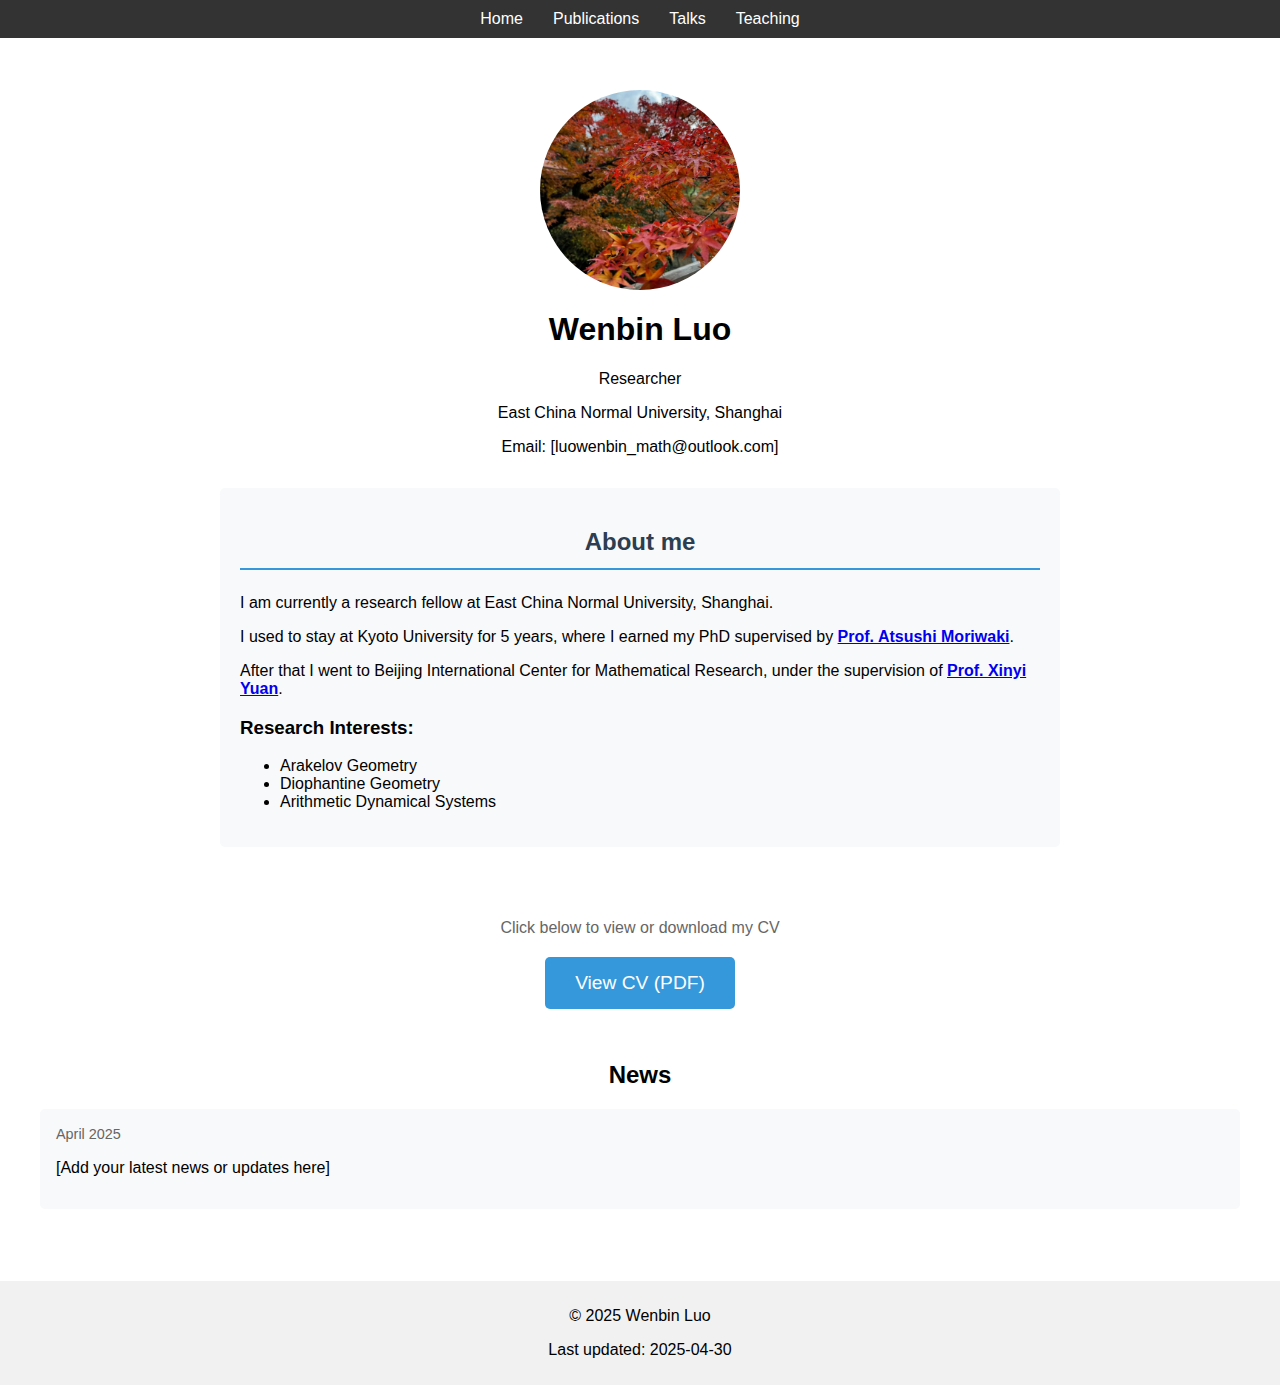
<file: index.html>
<!DOCTYPE html>
<html lang="en">
<head>
    <meta charset="UTF-8">
    <meta name="viewport" content="width=device-width, initial-scale=1.0">
    <title>Wenbin Luo - Mathematical Research</title>
    <link rel="stylesheet" href="styles.css">
    <style>
        .home-container {
            max-width: 1200px;
            margin: 0 auto;
            padding: 20px;
        }
        .profile-section {
            text-align: center;
            margin: 2em 0;
        }
        .profile-pic {
            width: 200px;
            height: 200px;
            border-radius: 50%;
            object-fit: cover;
            margin: 20px auto;
        }
        .research-interests {
            max-width: 800px;
            margin: 2em auto;
            text-align: left;
            padding: 20px;
            background-color: #f8f9fa;
            border-radius: 5px;
        }
        .research-interests h2 {
            color: #2c3e50;
            border-bottom: 2px solid #3498db;
            padding-bottom: 0.5em;
            margin-bottom: 1em;
        }
        .advisor-info {
            margin: 1em 0;
        }
        .advisor-name {
            font-weight: bold;
            color: #2c3e50;
        }
        .news-section {
            margin: 2em 0;
        }
        .news-list {
            list-style: none;
            padding: 0;
        }
        .news-item {
            margin: 1em 0;
            padding: 1em;
            background-color: #f8f9fa;
            border-radius: 5px;
        }
        .news-date {
            color: #666;
            font-size: 0.9em;
        }
        .cv-container {
            max-width: 1200px;
            margin: 0 auto;
            padding: 20px;
            text-align: center;
        }
        .download-button {
            display: inline-block;
            padding: 15px 30px;
            background-color: #3498db;
            color: white;
            text-decoration: none;
            border-radius: 5px;
            margin-left: auto;
            margin-right: auto;
            font-size: 1.2em;
            text-align:center;
            transition: background-color 0.3s;
        }
        .download-button:hover {
            background-color: #2980b9;
        }
        .message {
            color: #666;
            margin: 20px 0;
        }
    </style>
</head>
<body>
    <header>
        <nav>
            <ul>
                <li><a href="index.html">Home</a></li>
                <li><a href="publications.html">Publications</a></li>
                <li><a href="talks.html">Talks</a></li>
                <li><a href="teaching.html">Teaching</a></li>
            </ul>
        </nav>
    </header>
    <main class="home-container">
        <section class="profile-section">
            <img src="profile.jpg" alt="Wenbin Luo" class="profile-pic">
            <h1>Wenbin Luo</h1>
            <p>Researcher</p>
            <p>East China Normal University, Shanghai</p>
            <p>Email: [luowenbin_math@outlook.com]</p>
        </section>

        <section class="research-interests">
            <h2>About me</h2>
            <p>I am currently a research fellow at East China Normal University, Shanghai.
            
            <div class="advisor-info">
                <p>I used to stay at Kyoto University for 5 years, where I earned my PhD supervised by <span class="advisor-name"><a href="https://researchmap.jp/agmoriwaki?lang=en" target="_blank">Prof. Atsushi Moriwaki</a></span>.</p>
                <p>After that I went to Beijing International Center for Mathematical Research, under the supervision of <span class="advisor-name"><a href="http://faculty.bicmr.pku.edu.cn/~yxy/" target="_blank">Prof. Xinyi Yuan</a></span>.</p>
            </div>

            <h3>Research Interests:</h3>
            <ul>
                <li>Arakelov Geometry</li>
                <li>Diophantine Geometry</li>
                <li>Arithmetic Dynamical Systems</li>
            </ul>
        </section>
        <section class="cv-container">
        <p class="message">Click below to view or download my CV</p>
        <a href="Wenbin.pdf" class="download-button">View CV (PDF)</a>
        </section>

        <section class="news-section">
            <h2>News</h2>
            <ul class="news-list">
                <li class="news-item">
                    <span class="news-date">April 2025</span>
                    <p>[Add your latest news or updates here]</p>
                </li>
                <!-- Add more news items as needed -->
            </ul>
        </section>
    </main>
    <footer>
        <p>© 2025 Wenbin Luo</p>
        <p>Last updated: 2025-04-30</p>
    </footer>
    <script>
    // Get the current page filename
    const currentPage = window.location.pathname.split('/').pop() || 'index.html';
    
    // Find the navigation link that matches the current page and add the 'active' class
    document.querySelectorAll('nav ul li a').forEach(link => {
        if (link.getAttribute('href') === currentPage) {
            link.classList.add('active');
        }
    });
</script>
</body>
</html>
</file>
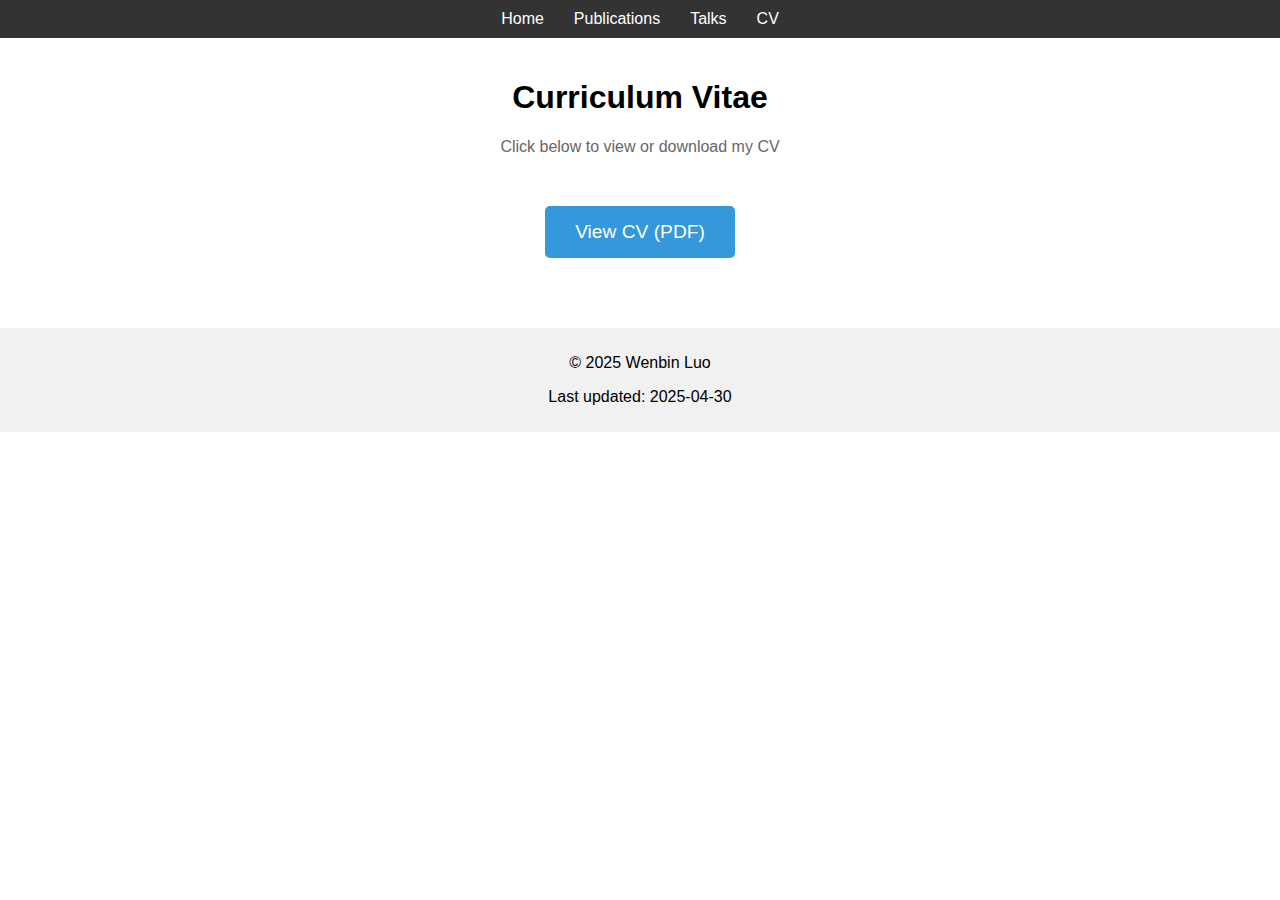
<file: cv.html>
<!DOCTYPE html>
<html lang="en">
<head>
    <meta charset="UTF-8">
    <meta name="viewport" content="width=device-width, initial-scale=1.0">
    <title>CV - Wenbin Luo</title>
    <link rel="stylesheet" href="styles.css">
    <style>
        .cv-container {
            max-width: 1200px;
            margin: 0 auto;
            padding: 20px;
            text-align: center;
        }
        .download-button {
            display: inline-block;
            padding: 15px 30px;
            background-color: #3498db;
            color: white;
            text-decoration: none;
            border-radius: 5px;
            margin: 30px 0;
            font-size: 1.2em;
            transition: background-color 0.3s;
        }
        .download-button:hover {
            background-color: #2980b9;
        }
        .message {
            color: #666;
            margin: 20px 0;
        }
    </style>
</head>
<body>
    <header>
        <nav>
            <ul>
                <li><a href="index.html">Home</a></li>
                <li><a href="publications.html">Publications</a></li>
                <li><a href="talks.html">Talks</a></li>
                <li><a href="cv.html">CV</a></li>
            </ul>
        </nav>
    </header>
    <main class="cv-container">
        <h1>Curriculum Vitae</h1>
        <p class="message">Click below to view or download my CV</p>
        <a href="wenbin.pdf" class="download-button">View CV (PDF)</a>
    </main>
    <footer>
        <p>© 2025 Wenbin Luo</p>
        <p>Last updated: 2025-04-30</p>
    </footer>
    <script>
    // Get the current page filename
    const currentPage = window.location.pathname.split('/').pop() || 'index.html';
    
    // Find the navigation link that matches the current page and add the 'active' class
    document.querySelectorAll('nav ul li a').forEach(link => {
        if (link.getAttribute('href') === currentPage) {
            link.classList.add('active');
        }
    });
</script>
</body>
</html>
</file>
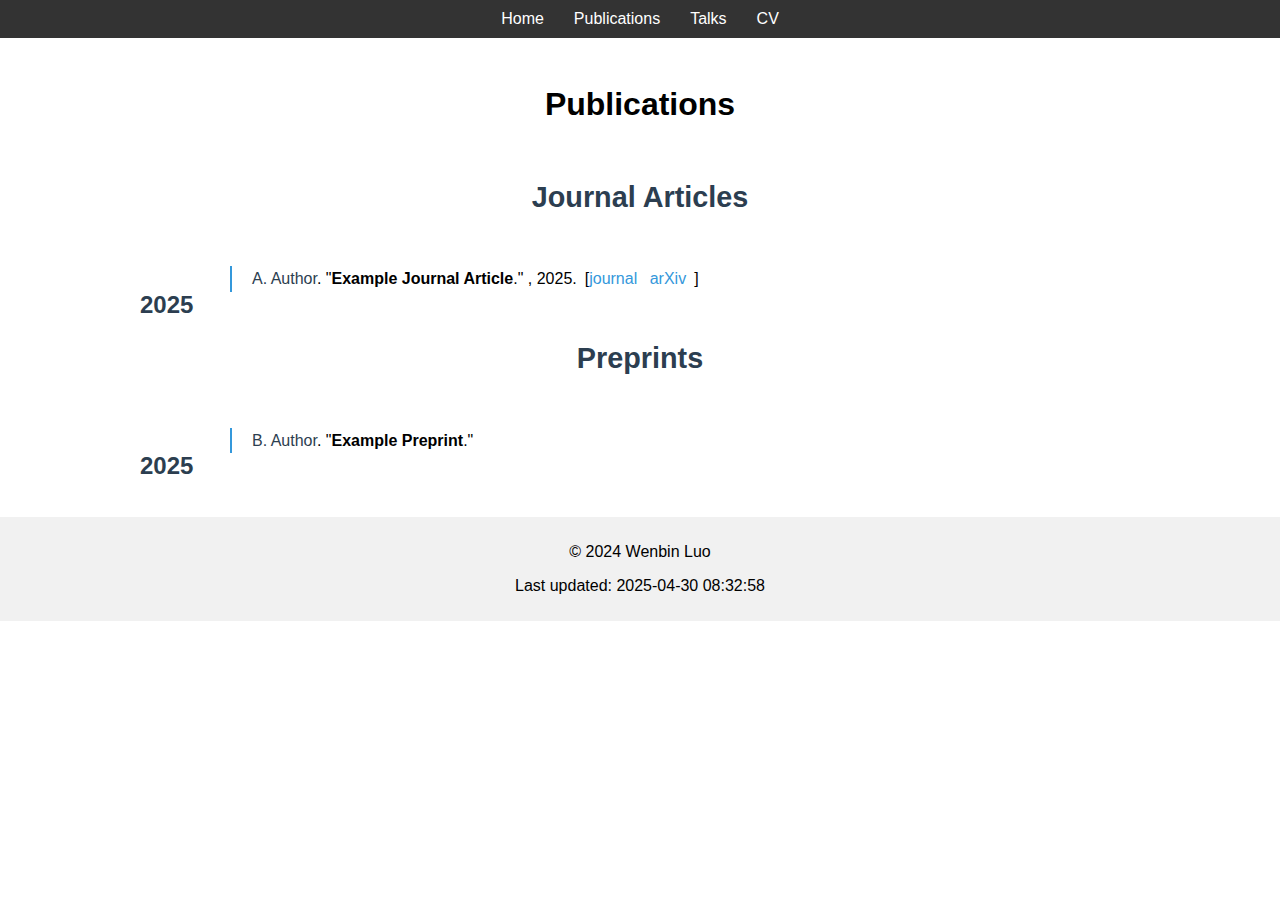
<file: publications (2).html>
<!DOCTYPE html>
<html lang="en">
<head>
    <meta charset="UTF-8">
    <meta name="viewport" content="width=device-width, initial-scale=1.0">
    <title>Publications - Wenbin Luo</title>
    <link rel="stylesheet" href="styles.css">
    <style>
        .publications-container {
            max-width: 1000px;
            margin: 0 auto;
            padding: 20px;
            line-height: 1.6;
        }
        .publication {
            margin-bottom: 1.5em;
            padding-left: 2em;
            text-indent: -2em;
        }
        .year-section {
            margin-top: 2em;
            position: relative;
            padding-left: 80px;
        }
        .year-header {
            position: absolute;
            left: 0;
            top: 0;
            font-size: 1.5em;
            color: #2c3e50;
            font-weight: bold;
        }
        .publications-list {
            border-left: 2px solid #3498db;
            padding-left: 20px;
            margin-left: 10px;
        }
        .section-header {
            font-size: 1.8em;
            color: #2c3e50;
            margin: 1.5em 0 1em 0;
            padding-bottom: 0.5em;
        }
        .title {
            font-weight: bold;
        }
        .journal {
            font-style: italic;
        }
        .author {
            color: #2c3e50;
        }
        .links {
            margin-left: 0.5em;
        }
        .links a {
            color: #3498db;
            text-decoration: none;
            margin-right: 0.5em;
        }
        .links a:hover {
            text-decoration: underline;
        }
        #loading {
            text-align: center;
            padding: 2em;
            font-style: italic;
            color: #666;
        }
        #error {
            color: red;
            padding: 1em;
            border: 1px solid red;
            display: none;
            margin: 1em 0;
        }
        @media (max-width: 768px) {
            .year-section {
                padding-left: 0;
            }
            .year-header {
                position: relative;
                margin-bottom: 1em;
                border-bottom: 2px solid #3498db;
                padding-bottom: 0.3em;
            }
            .publications-list {
                border-left: none;
                padding-left: 0;
                margin-left: 0;
            }
        }
    </style>
</head>
<body>
    <header>
        <nav>
            <ul>
                <li><a href="index.html">Home</a></li>
                <li><a href="publications.html">Publications</a></li>
                <li><a href="talks.html">Talks</a></li>
                <li><a href="cv.html">CV</a></li>
            </ul>
        </nav>
    </header>

    <main class="publications-container">
        <h1>Publications</h1>
        <div id="loading">Loading publications...</div>
        <div id="error"></div>
        <div id="publications"></div>
    </main>

    <footer>
        <p>© 2024 Wenbin Luo</p>
        <p>Last updated: 2025-04-30 08:32:58</p>
    </footer>

    <script>
        class Publication {
            constructor(entry) {
                this.entry = entry;
            }

            formatAuthors(authorString) {
                if (!authorString) return '';
                return authorString.split(' and ')
                    .map(author => {
                        const parts = author.split(', ');
                        let formattedName;
                        if (parts.length === 2) {
                            formattedName = `${parts[1]} ${parts[0]}`;
                        } else {
                            formattedName = author;
                        }
                        if (formattedName === 'Wenbin Luo' || 
                            formattedName === 'Luo, Wenbin' ||
                            author === 'Wenbin Luo' || 
                            author === 'Luo, Wenbin') {
                            return `<strong>Wenbin Luo</strong>`;
                        }
                        return formattedName;
                    })
                    .join(', ');
            }

            toString() {
                const authors = this.formatAuthors(this.entry.author);
                const title = this.entry.title.replace(/[{}]/g, '');
                const year = this.entry.year;

                let content = '';
                if (this.entry.type.toLowerCase() === 'unpublished') {
                    // For unpublished entries, only show author, title, and links
                    content = `<div class="publication">
                        <span class="author">${authors}</span>. 
                        "<span class="title">${title}</span>." `;
                    
                    // Add arXiv link if available
                    if (this.entry.url) {
                        content += `<span class="links">[<a href="${this.entry.url}" target="_blank">arXiv</a>]</span>`;
                    }
                    content += `</div>`;
                } else {
                    // For published entries, show full citation
                    const journal = this.entry.journal || this.entry.booktitle || '';
                    const volume = this.entry.volume ? `, vol. ${this.entry.volume}` : '';
                    const number = this.entry.number ? `(${this.entry.number})` : '';
                    const pages = this.entry.pages ? `, pp. ${this.entry.pages}` : '';

                    content = `<div class="publication">
                        <span class="author">${authors}</span>. 
                        "<span class="title">${title}</span>." 
                        <span class="journal">${journal}</span>${volume}${number}${pages}, ${year}.`;
                    
                    // Add journal and arXiv links if available
                    if (this.entry.journal_url || this.entry.arxiv) {
                        content += '<span class="links">[';
                        if (this.entry.journal_url) {
                            content += `<a href="${this.entry.journal_url}" target="_blank">journal</a>`;
                        }
                        if (this.entry.arxiv) {
                            if (this.entry.journal_url) content += ' ';
                            content += `<a href="${this.entry.arxiv}" target="_blank">arXiv</a>`;
                        }
                        content += ']</span>';
                    }
                    content += `</div>`;
                }

                return content;
            }
        }

        class BibtexParser {
            parse(text) {
                const entries = [];
                const entryRegex = /@(\w+)\s*{\s*([^,]*),([^@]*)/g;
                const fieldRegex = /(\w+)\s*=\s*[{"]([^}"]*)[}"]/g;

                let match;
                while ((match = entryRegex.exec(text)) !== null) {
                    const entry = {
                        type: match[1],
                        key: match[2],
                    };

                    let fieldMatch;
                    const fieldText = match[3];
                    while ((fieldMatch = fieldRegex.exec(fieldText)) !== null) {
                        entry[fieldMatch[1].toLowerCase()] = fieldMatch[2];
                    }

                    entries.push(entry);
                }

                return entries;
            }
        }

        function groupByYear(publications) {
            const byYear = {};
            publications.forEach(pub => {
                const year = pub.entry.year || 'Unknown Year';
                if (!byYear[year]) {
                    byYear[year] = [];
                }
                byYear[year].push(pub);
            });
            return byYear;
        }

        function generateYearSections(publicationsByYear) {
            const years = Object.keys(publicationsByYear).sort((a, b) => b - a);
            return years.map(year => `
                <div class="year-section">
                    <h2 class="year-header">${year}</h2>
                    <div class="publications-list">
                        ${publicationsByYear[year].map(pub => pub.toString()).join('\n')}
                    </div>
                </div>
            `).join('\n');
        }

        async function loadPublications() {
            try {
                const response = await fetch('mypublications.bib');
                if (!response.ok) throw new Error('Failed to load BibTeX file');
                
                const text = await response.text();
                const parser = new BibtexParser();
                const entries = parser.parse(text);

                if (entries.length === 0) {
                    throw new Error('No publications found in the BibTeX file');
                }

                // Separate entries by type
                const articles = entries
                    .filter(entry => entry.type.toLowerCase() === 'article')
                    .map(entry => new Publication(entry));
                const preprints = entries
                    .filter(entry => entry.type.toLowerCase() === 'unpublished')
                    .map(entry => new Publication(entry));

                // Generate HTML
                let html = '';
                
                if (articles.length > 0) {
                    html += '<h2 class="section-header">Journal Articles</h2>';
                    const articlesByYear = groupByYear(articles);
                    html += generateYearSections(articlesByYear);
                }

                if (preprints.length > 0) {
                    html += '<h2 class="section-header">Preprints</h2>';
                    const preprintsByYear = groupByYear(preprints);
                    html += generateYearSections(preprintsByYear);
                }

                document.getElementById('publications').innerHTML = html;
                document.getElementById('loading').style.display = 'none';
            } catch (error) {
                document.getElementById('loading').style.display = 'none';
                const errorDiv = document.getElementById('error');
                errorDiv.style.display = 'block';
                errorDiv.textContent = `Error: ${error.message}. Please ensure mypublications.bib exists and is properly formatted.`;
            }
        }

        loadPublications();
    </script>
</body>
</html>
</file>
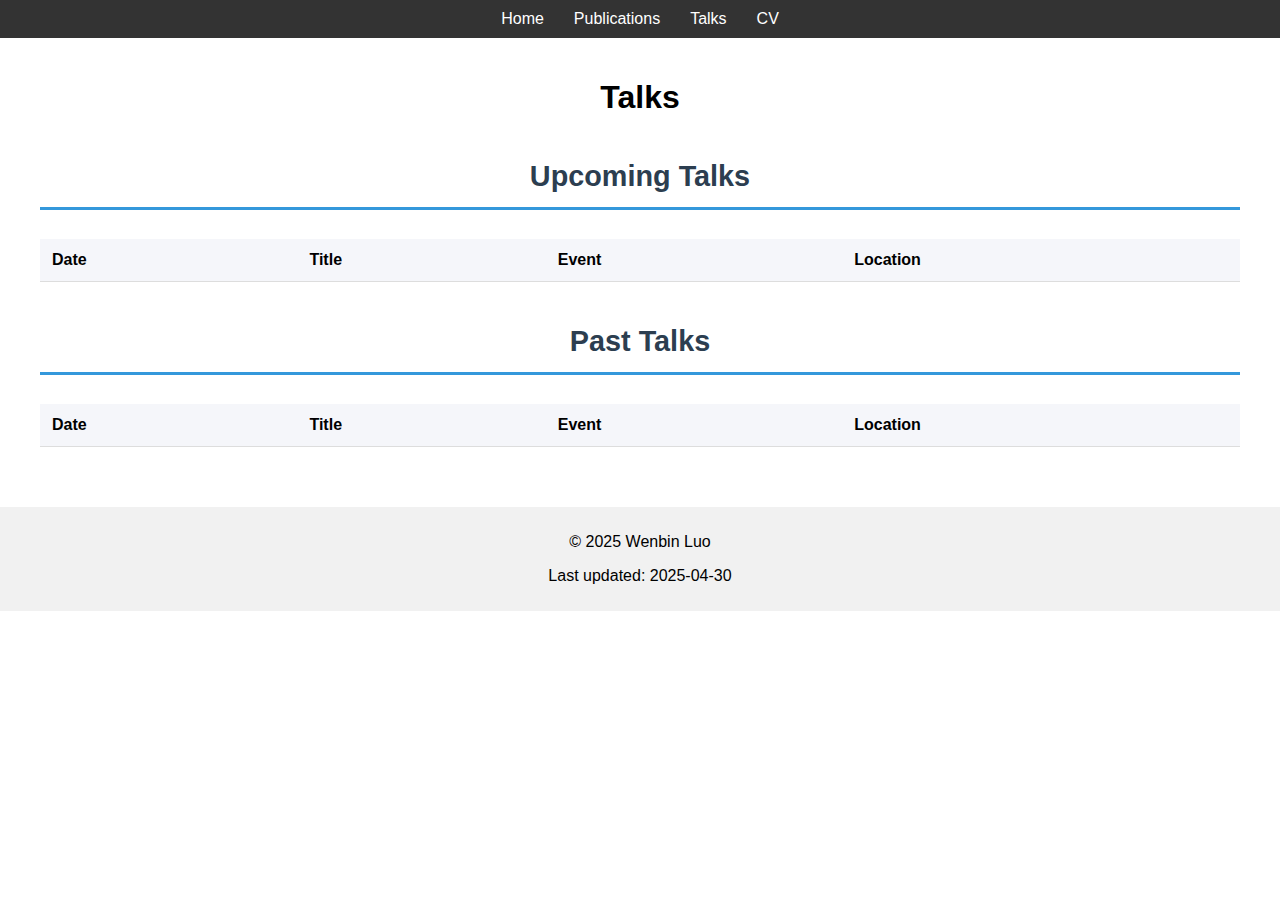
<file: talks.html>
<!DOCTYPE html>
<html lang="en">
<head>
    <meta charset="UTF-8">
    <meta name="viewport" content="width=device-width, initial-scale=1.0">
    <title>Talks - Wenbin Luo</title>
    <link rel="stylesheet" href="styles.css">
    <style>
        .talks-container {
            max-width: 1200px;
            margin: 0 auto;
            padding: 20px;
        }
        .talks-table {
            width: 100%;
            border-collapse: collapse;
            margin: 20px 0;
        }
        .talks-table th, 
        .talks-table td {
            padding: 12px;
            text-align: left;
            border-bottom: 1px solid #ddd;
        }
        .talks-table th {
            background-color: #f5f6fa;
        }
        .talks-table tr:hover {
            background-color: #f8f9fa;
        }
        .section-header {
            font-size: 1.8em;
            color: #2c3e50;
            margin: 1.5em 0 1em 0;
            border-bottom: 3px solid #3498db;
            padding-bottom: 0.5em;
        }
    </style>
</head>
<body>
    <header>
        <nav>
            <ul>
                <li><a href="index.html">Home</a></li>
                <li><a href="publications.html">Publications</a></li>
                <li><a href="talks.html">Talks</a></li>
                <li><a href="cv.html">CV</a></li>
            </ul>
        </nav>
    </header>
    <main class="talks-container">
        <h1>Talks</h1>
        
        <section>
            <h2 class="section-header">Upcoming Talks</h2>
            <table class="talks-table">
                <thead>
                    <tr>
                        <th>Date</th>
                        <th>Title</th>
                        <th>Event</th>
                        <th>Location</th>
                    </tr>
                </thead>
                <tbody>
                    <!-- Add upcoming talks here -->
                </tbody>
            </table>
        </section>

        <section>
            <h2 class="section-header">Past Talks</h2>
            <table class="talks-table">
                <thead>
                    <tr>
                        <th>Date</th>
                        <th>Title</th>
                        <th>Event</th>
                        <th>Location</th>
                    </tr>
                </thead>
                <tbody>
                    <!-- Add past talks here -->
                </tbody>
            </table>
        </section>
    </main>
    <footer>
        <p>© 2025 Wenbin Luo</p>
        <p>Last updated: 2025-04-30</p>
    </footer>
</body>
</html>
</file>
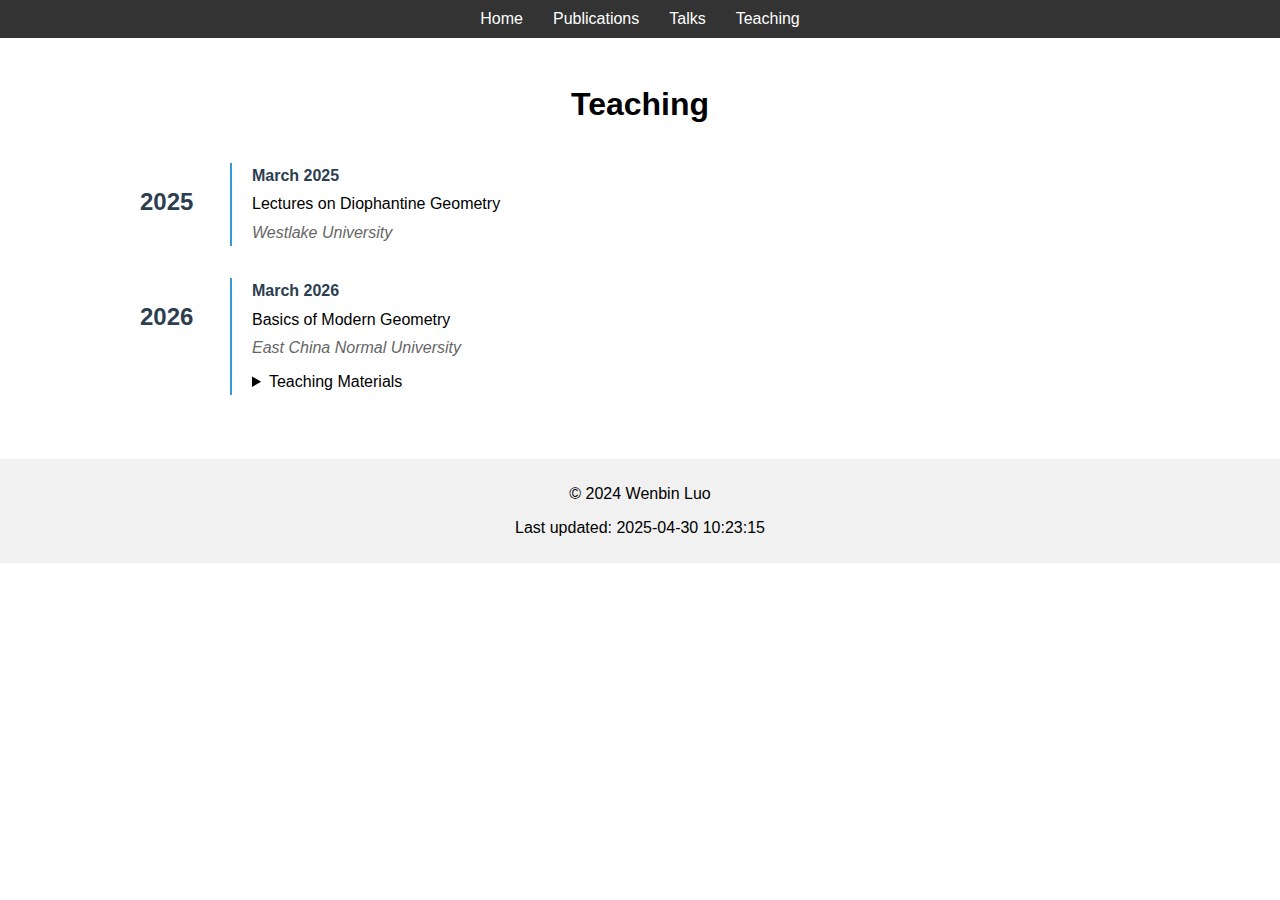
<file: teaching.html>
<!DOCTYPE html>
<html lang="en">
<head>
    <meta charset="UTF-8">
    <meta name="viewport" content="width=device-width, initial-scale=1.0">
    <title>Teaching - Wenbin Luo</title>
    <link rel="stylesheet" href="styles.css">
    <style>
        .teaching-container {
            max-width: 1000px;
            margin: 0 auto;
            padding: 20px;
            line-height: 1.6;
        }
        .teaching-section {
            margin-top: 2em;
            position: relative;
            padding-left: 80px;
        }
        .year-header {
            position: absolute;
            left: 0;
            top: 0;
            font-size: 1.5em;
            color: #2c3e50;
            font-weight: bold;
        }
        .teaching-list {
            border-left: 2px solid #3498db;
            padding-left: 20px;
            margin-left: 10px;
        }
        .teaching {
            margin-bottom: 1.5em;
        }
        .teaching-date {
            color: #2c3e50;
            font-weight: bold;
        }
        .teaching-title {
            margin: 0.2em 0;
        }
        .teaching-venue {
            color: #666;
            font-style: italic;
        }
        @media (max-width: 768px) {
            .teaching-section {
                padding-left: 0;
            }
            .year-header {
                position: relative;
                margin-bottom: 1em;
                border-bottom: 2px solid #3498db;
                padding-bottom: 0.3em;
            }
            .teaching-list {
                border-left: none;
                padding-left: 0;
                margin-left: 0;
            }
        }
    </style>
</head>
<body>
    <header>
        <nav>
            <ul>
                <li><a href="index.html">Home</a></li>
                <li><a href="publications.html">Publications</a></li>
                <li><a href="talks.html">Talks</a></li>
                <li><a href="teaching.html">Teaching</a></li>
            </ul>
        </nav>
    </header>

    <main class="teaching-container">
        <h1>Teaching</h1>

        <div class="teaching-section">
            <h2 class="year-header">2025</h2>
            <div class="teaching-list">
                <div class="teaching">
                    <div class="teaching-date">March 2025</div>
                    <div class="teaching-title">Lectures on Diophantine Geometry</div>
                    <div class="teaching-venue">Westlake University</div>
                </div>
             </div>
        </div><div class="teaching-section">
    <h2 class="year-header">2026</h2>
    <div class="teaching-list">
        <div class="teaching">
            <div class="teaching-date">March 2026</div>  
            <div class="teaching-title">Basics of Modern Geometry</div>
            <div class="teaching-venue">East China Normal University</div>
            <details>
                <summary style="margin-top:0.5em;cursor:pointer;">Teaching Materials</summary>
                <ul style="margin-top:0.5em;">
                    <li><a href="https://wenbinluomath.github.io/BMGChapter1.pdf" target="_blank">Chapter 1</a></li>
                    <li><a href="https://wenbinluomath.github.io/BMGChapter2.pdf" target="_blank">Chapter 2</a></li>
                    <li><a href="https://wenbinluomath.github.io/BMGChapter3.pdf" target="_blank">Chapter 2</a></li>
                </ul>
            </details>
        </div>
    </div>
</div>


    </main>

    <footer>
        <p>© 2024 Wenbin Luo</p>
        <p>Last updated: 2025-04-30 10:23:15</p>
    </footer>
    <script>
    // Get the current page filename
    const currentPage = window.location.pathname.split('/').pop() || 'index.html';
    
    // Find the navigation link that matches the current page and add the 'active' class
    document.querySelectorAll('nav ul li a').forEach(link => {
        if (link.getAttribute('href') === currentPage) {
            link.classList.add('active');
        }
    });
</script>
</body>
</html>
</file>
<file: styles.css>
body {
    font-family: Arial, sans-serif;
    margin: 0;
    padding: 0;
}

header {
    background-color: #333;
    color: #fff;
    padding: 10px 0;
}

nav ul {
    list-style: none;
    padding: 0;
    margin: 0;
    display: flex;
    justify-content: center;
}

nav ul li {
    margin: 0 15px;
}

nav ul li a {
    color: #fff;
    text-decoration: none;
}

.profile-pic {
    display: block;
    margin: 20px auto;
    width: 150px;
    border-radius: 50%;
}

h1, h2 {
    text-align: center;
}

footer {
    text-align: center;
    margin-top: 20px;
    padding: 10px 0;
    background-color: #f1f1f1;
}
</file>
